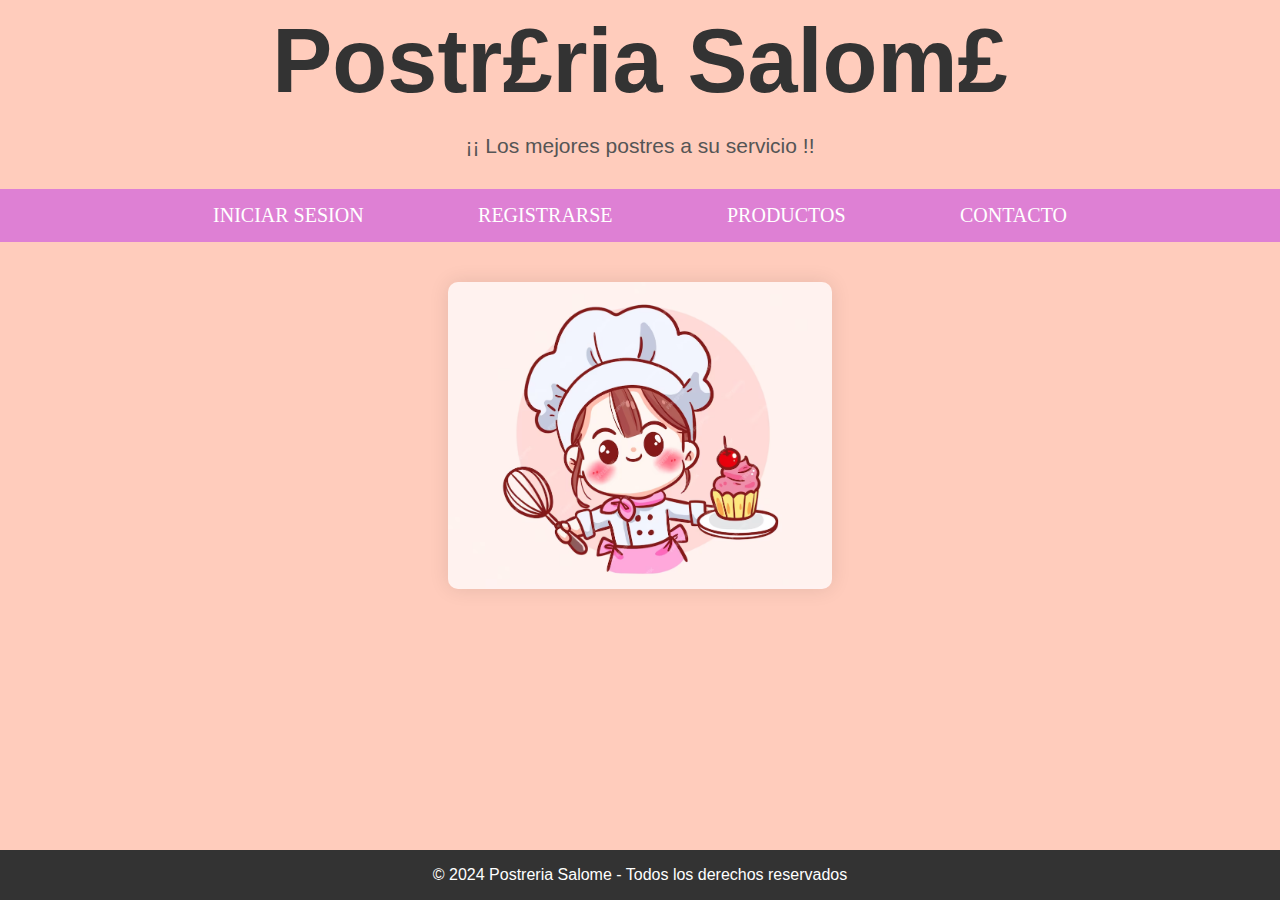
<file: PROYECTO - POSTRERIA SALOME/PROYECTO - POSTRERIA SALOME/index.html>
<!DOCTYPE html>
<html lang="es">
<head>
    <meta charset="UTF-8">
    <meta name="viewport" content="width=device-width, initial-scale=1.0">
    <title>Postreia Salome</title>
    <link rel="stylesheet" href="CSS/inicio.css">
</head>
<body>
    <header>
        <h1>Postr£ria Salom£</h1>
        <p>¡¡ Los mejores postres a su servicio !!</p>
    </header>
    <nav>
            <a href="login.html">INICIAR SESION</a>
            <a href="registro.html">REGISTRARSE</a>
            <a href="productos.html">PRODUCTOS</a>
            <a href="contacto.html">CONTACTO</a>
    </nav>
    <section>
        <img src="IMAGENES/LOGO.png" alt="POSTRERIA">
    </section>
    <footer>
        <p>&copy; 2024 Postreria Salome - Todos los derechos reservados</p>
    </footer>

    
</body>
</html>
</file>
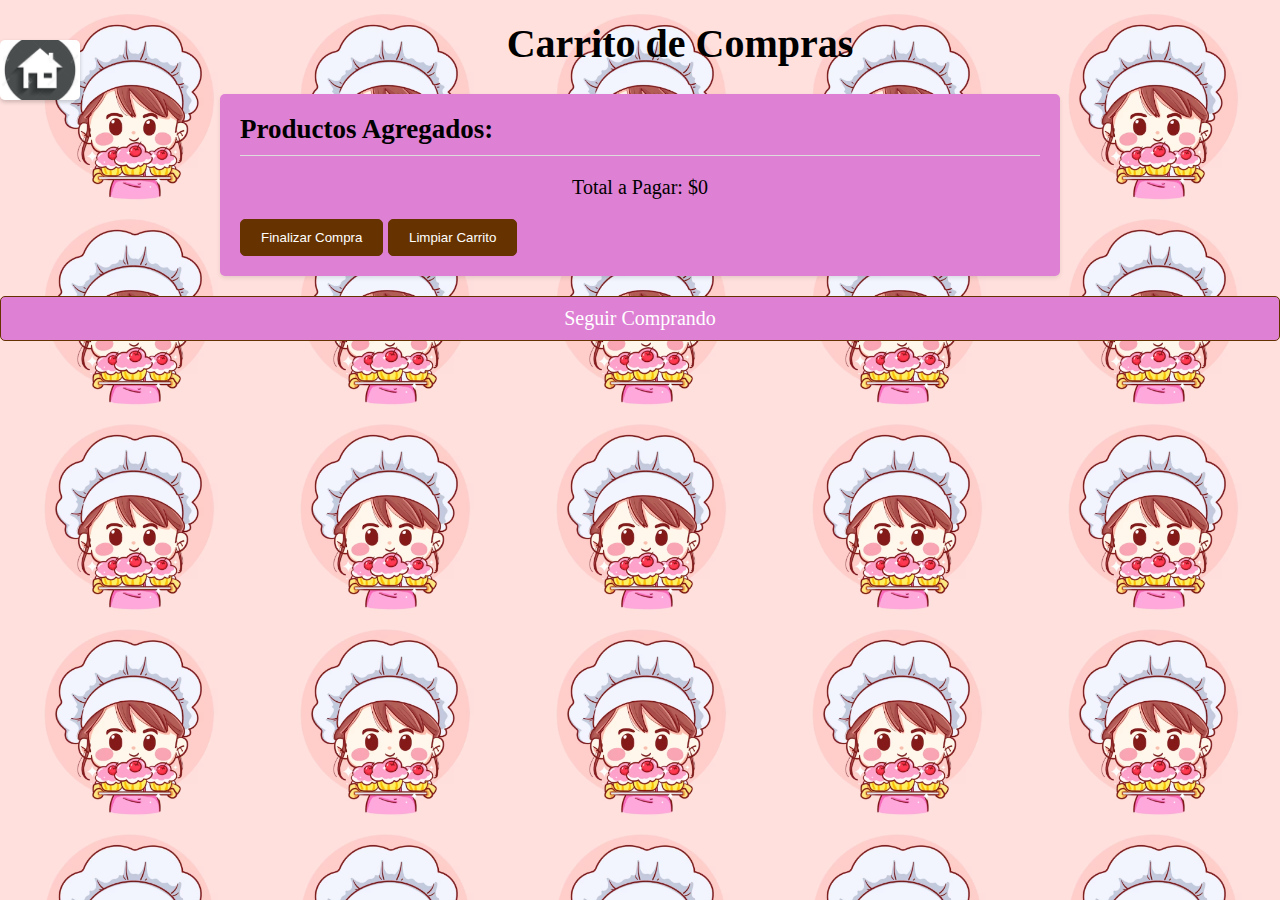
<file: PROYECTO - POSTRERIA SALOME/PROYECTO - POSTRERIA SALOME/carrito.html>
<!DOCTYPE html>
<html lang="en">
<head>
    <meta charset="UTF-8">
    <meta name="viewport" content="width=device-width, initial-scale=1.0">
    <title>Carrito - Postreria Salome</title>
    <link rel="stylesheet" href="CSS/carrito.css">
</head>
<body>
    <a href="index.html" class="boton"></a>
    <h1>Carrito de Compras</h1>
    <div class="container">
        <h2>Productos Agregados:</h2>
        <ul id="lista-productos">
        </ul>
        <p>Total a Pagar: $<span id="total-pagar">0.00</span></p>
        <button onclick="finalizarCompra()">Finalizar Compra</button>
        <button onclick="limpiarCarrito()">Limpiar Carrito</button>
    </div>
    <a href="productos.html">Seguir Comprando</a>
    
    <script>
        let carrito = JSON.parse(localStorage.getItem('carrito')) || [];
        let listaProductos = document.getElementById('lista-productos');
        let totalPagarElement = document.getElementById('total-pagar');
        
        // Mostrar los productos en el carrito y calcular el total a pagar
        function mostrarProductosEnCarrito() {
            listaProductos.innerHTML = ''; // Limpiar la lista de productos
            let totalPagar = 0;
            
            carrito.forEach(producto => {
                let listItem = document.createElement('li');
                listItem.textContent = `${producto.producto} - $${producto.precio}`;
                listaProductos.appendChild(listItem);
                totalPagar += parseFloat(producto.precio); // Sumar el precio del producto al total
            });
            
            totalPagarElement.textContent = totalPagar.toFixed(0);
        }
        
        mostrarProductosEnCarrito(); // Mostrar productos al cargar la página
        
        // Función para limpiar el carrito
        function limpiarCarrito() {
            localStorage.removeItem('carrito'); // Remover el carrito del almacenamiento local
            mostrarProductosEnCarrito(); // Actualizar la vista del carrito
        }

        // Función para finalizar la compra
        function finalizarCompra() {
            let totalPagar = parseFloat(totalPagarElement.textContent);
            alert(`Total a pagar: $${totalPagar.toFixed(0)}`);
        }
    </script>
</body>
</html>
</file>
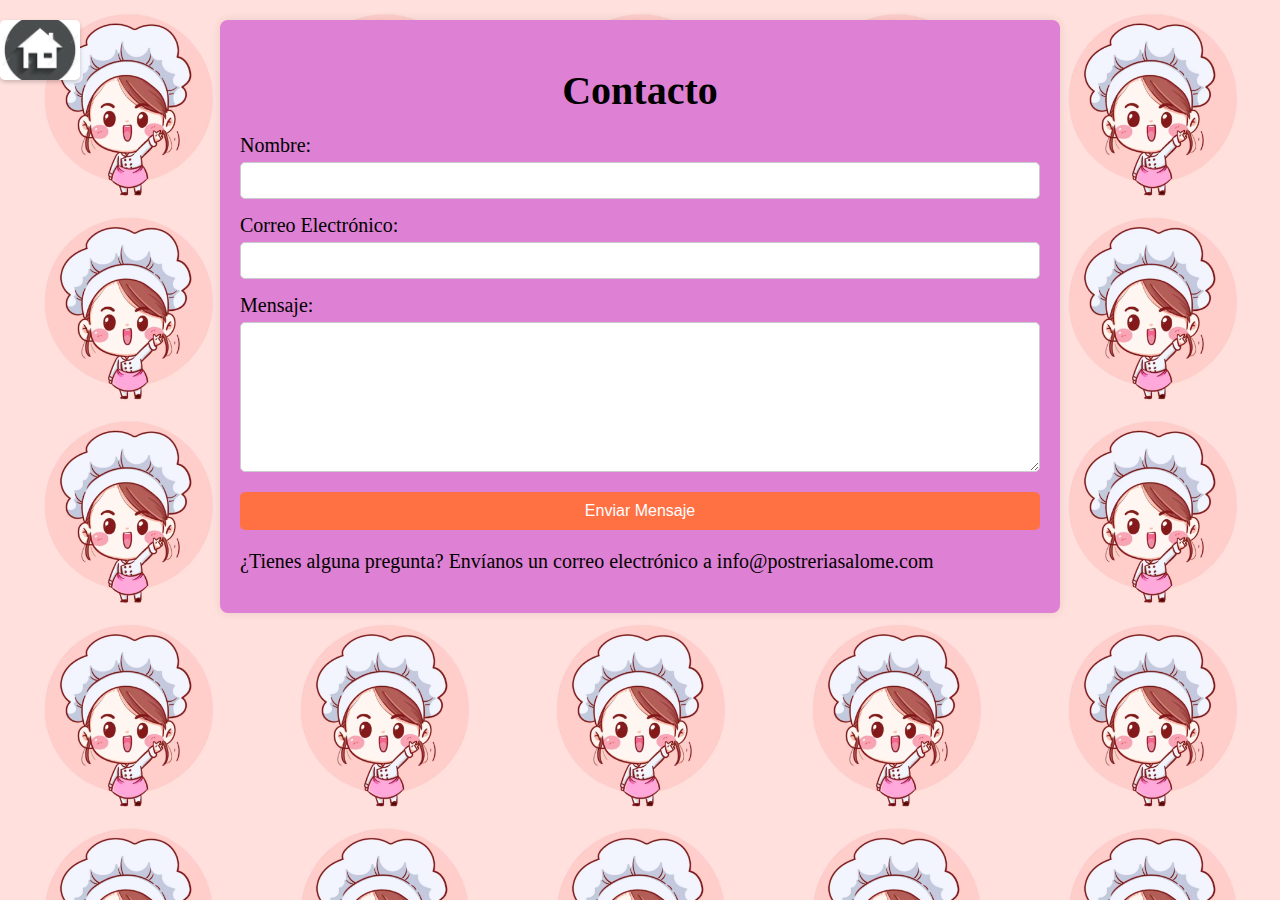
<file: PROYECTO - POSTRERIA SALOME/PROYECTO - POSTRERIA SALOME/contacto.html>
<!DOCTYPE html>
<html lang="en">
<head>
    <meta charset="UTF-8">
    <meta name="viewport" content="width=device-width, initial-scale=1.0">
    <title>Contacto - Postreria Salome</title>
    <link rel="stylesheet" href="CSS/contacto.css">
</head>
<body>
    <a href="index.html" class="boton"></a>
    <div class="container">
        <h1>Contacto</h1>
        <form action="enviar_email.php" method="post">
            <label for="nombre">Nombre:</label>
            <input type="text" id="nombre" name="nombre" required>
            <label for="email">Correo Electrónico:</label>
            <input type="email" id="email" name="email" required>
            <label for="mensaje">Mensaje:</label>
            <textarea id="mensaje" name="mensaje" required></textarea>
            <input type="submit" value="Enviar Mensaje">
        </form>
        <p>¿Tienes alguna pregunta? Envíanos un correo electrónico a info@postreriasalome.com</p>
    </div>
</body>
</html>
</file>
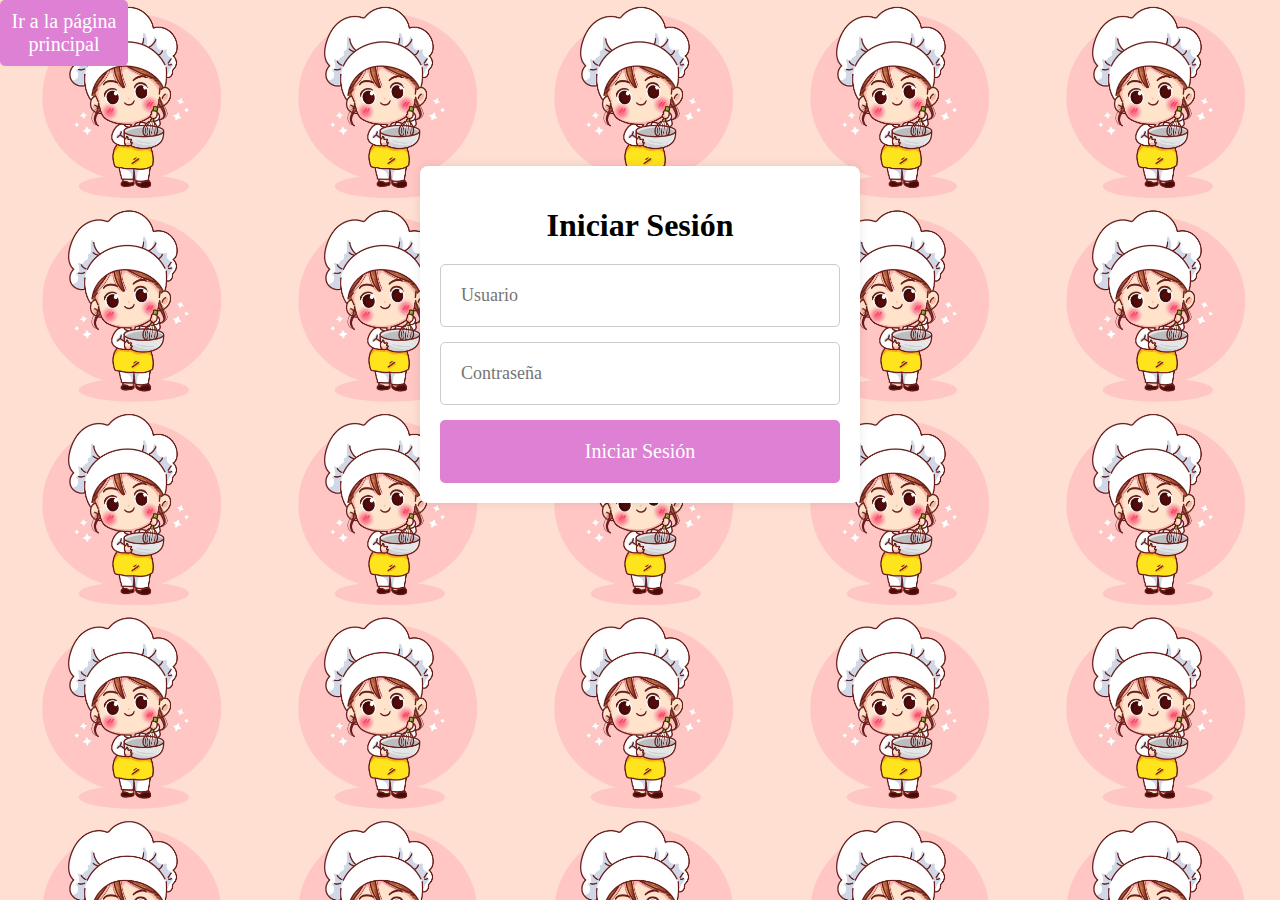
<file: PROYECTO - POSTRERIA SALOME/PROYECTO - POSTRERIA SALOME/login.html>
<!DOCTYPE html>
<html lang="en">
<head>
    <meta charset="UTF-8">
    <meta name="viewport" content="width=device-width, initial-scale=1.0">
    <title>Iniciar Sesion - Postreria Salome</title>
    <link rel="stylesheet" href="CSS/login.css">
    
</head>
<body>
    <button onclick="redireccionar()">Ir a la página principal</button>
    <script>
        function redireccionar() {
            window.location.href = "index.html"; 
        }
    </script>
    <div class="container">
        <h1>Iniciar Sesión</h1>
        <form id="loginForm" action="procesar_login.php" method="post">
            <input type="email" name="usuario" placeholder="Usuario" required>
            <input type="password" name="contrasena" placeholder="Contraseña" required>
            <input type="submit" value="Iniciar Sesión">
        </form>
    </div>
    <script>
        document.getElementById('loginForm').addEventListener('submit', function(event) {
            window.location.href = "productos.html";
            event.preventDefault();
        });
    </script>
</body>
</html>
</file>
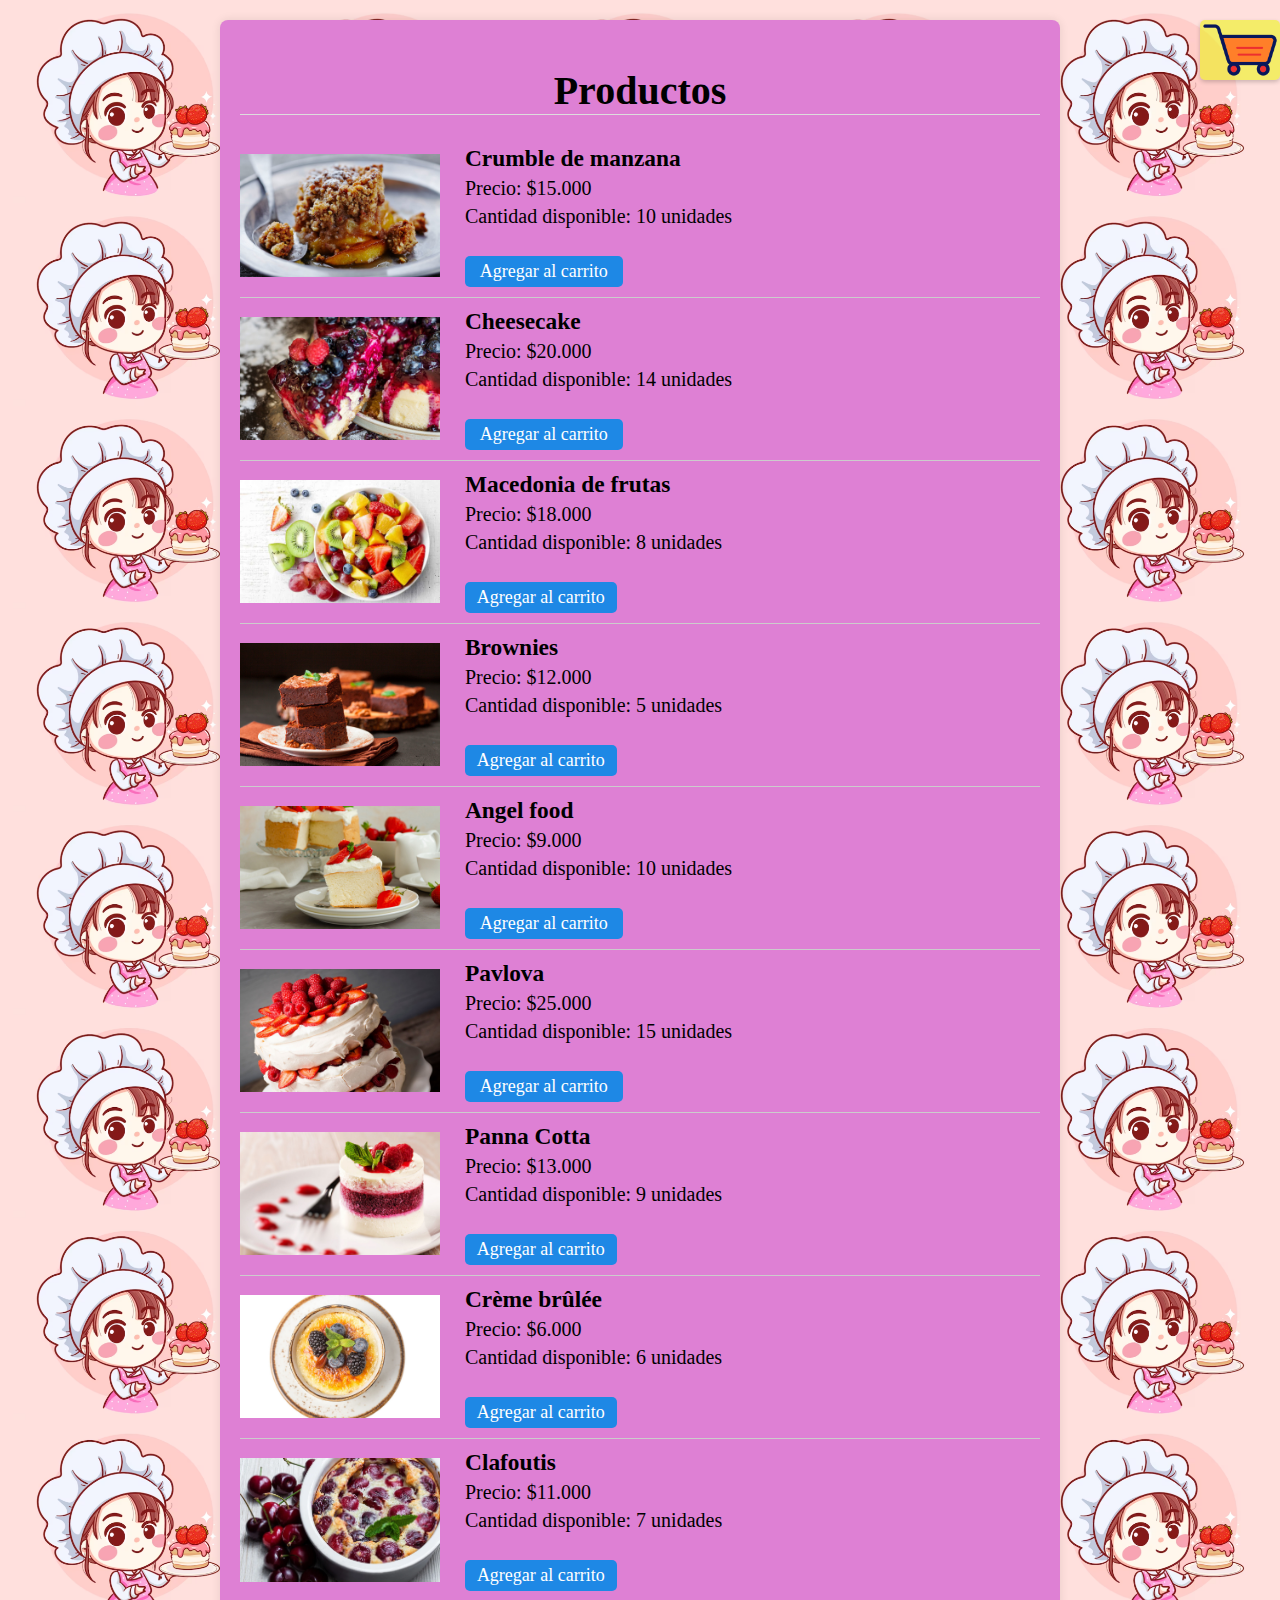
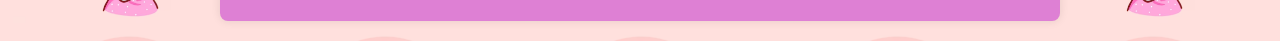
<file: PROYECTO - POSTRERIA SALOME/PROYECTO - POSTRERIA SALOME/productos.html>
<!DOCTYPE html>
<html lang="en">
<head>
    <meta charset="UTF-8">
    <meta name="viewport" content="width=device-width, initial-scale=1.0">
    <title>Productos - Postreria Salome</title>
    <link rel="stylesheet" href="CSS/productos.css">
</head>
<body>
    <a href="carrito.html" class="boton"></a>
    <div class="container">
        <h1>Productos</h1>
        <div class="producto">
            <img src="IMAGENES/img_4.jpg" alt="Crumble de manzana">
            <div class="detalle">
                <h3>Crumble de manzana</h3>
                <p>Precio: $15.000</p>
                <p>Cantidad disponible: 10 unidades</p>
                <div class="carrito"><br>
                    <button onclick="agregarAlCarrito('Crumble de manzana', 15000)">Agregar al carrito</button>
                </div>
            </div>
        </div>
        <div class="producto">
            <img src="IMAGENES/img_5.jpg" alt="Cheesecake">
            <div class="detalle">
                <h3>Cheesecake</h3>
                <p>Precio: $20.000</p>
                <p>Cantidad disponible: 14 unidades</p>
                <div class="carrito"><br>
                    <button onclick="agregarAlCarrito('Cheesecake', 20000)">Agregar al carrito</button>
                </div>
            </div>
        </div>
        <div class="producto">
            <img src="IMAGENES/img_6.webp " alt="Macedonia de frutas">
            <div class="detalle">
                <h3>Macedonia de frutas</h3>
                <p>Precio: $18.000</p>
                <p>Cantidad disponible: 8 unidades</p>
                <div class="carrito"><br>
                    <button onclick="agregarAlCarrito('Macedonia de frutas', 18000)">Agregar al carrito</button>
                </div>
            </div>
        </div>
        <div class="producto">
            <img src="IMAGENES/img_8.jpg" alt="Brownies">
            <div class="detalle">
                <h3>Brownies</h3>
                <p>Precio: $12.000</p>
                <p>Cantidad disponible: 5 unidades</p>
                <div class="carrito"><br>
                    <button onclick="agregarAlCarrito('Brownies', 12000)">Agregar al carrito</button>
                </div>
            </div>
        </div>
        <div class="producto">
            <img src="IMAGENES/img_9.jpg" alt="Angel food">
            <div class="detalle">
                <h3>Angel food</h3>
                <p>Precio: $9.000</p>
                <p>Cantidad disponible: 10 unidades</p>
                <div class="carrito"><br>
                    <button onclick="agregarAlCarrito('Angel food', 9000)">Agregar al carrito</button>
                </div>
            </div>
        </div>
        <div class="producto">
            <img src="IMAGENES/img_10.jpg" alt="Pavlova">
            <div class="detalle">
                <h3>Pavlova</h3>
                <p>Precio: $25.000</p>
                <p>Cantidad disponible: 15 unidades</p>
                <div class="carrito"><br>
                    <button onclick="agregarAlCarrito('Pavlova', 25000)">Agregar al carrito</button>
                </div>
            </div>
        </div>
        <div class="producto">
            <img src="IMAGENES/img_11.jpg" alt="Panna Cotta">
            <div class="detalle">
                <h3>Panna Cotta</h3>
                <p>Precio: $13.000</p>
                <p>Cantidad disponible: 9 unidades</p>
                <div class="carrito"><br>
                    <button onclick="agregarAlCarrito('Panna Cotta', 13000)">Agregar al carrito</button>
                </div>
            </div>
        </div>
        <div class="producto">
            <img src="IMAGENES/img_12.jpg" alt="Crème brûlée">
            <div class="detalle">
                <h3>Crème brûlée</h3>
                <p>Precio: $6.000</p>
                <p>Cantidad disponible: 6 unidades</p>
                <div class="carrito"><br>
                    <button onclick="agregarAlCarrito('Crème brûlée', 6000)">Agregar al carrito</button>
                </div>
            </div>
        </div>
        <div class="producto">
            <img src="IMAGENES/img_13.webp" alt="Clafoutis">
            <div class="detalle">
                <h3>Clafoutis</h3>
                <p>Precio: $11.000</p> 
                <p>Cantidad disponible: 7 unidades</p>
                <div class="carrito"><br>
                    <button onclick="agregarAlCarrito('Clafoutis', 11000)">Agregar al carrito</button>
                </div>
            </div>
        </div>

    </div>
    <script>
        function agregarAlCarrito(producto, precio, cantidad) {
            // Obtener el carrito desde el almacenamiento local o crear uno si no existe
            let carrito = JSON.parse(localStorage.getItem('carrito')) || [];
            
            // Agregar el nuevo producto al carrito
            carrito.push({producto: producto, precio: precio, cantidad: cantidad});
            
            // Guardar el carrito actualizado en el almacenamiento local
            localStorage.setItem('carrito', JSON.stringify(carrito));
            
            // Redirigir al usuario a la página del carrito de compras
            window.location.href = 'carrito.html';
        } 
      
    </script>
    
</body>
</html>
</file>
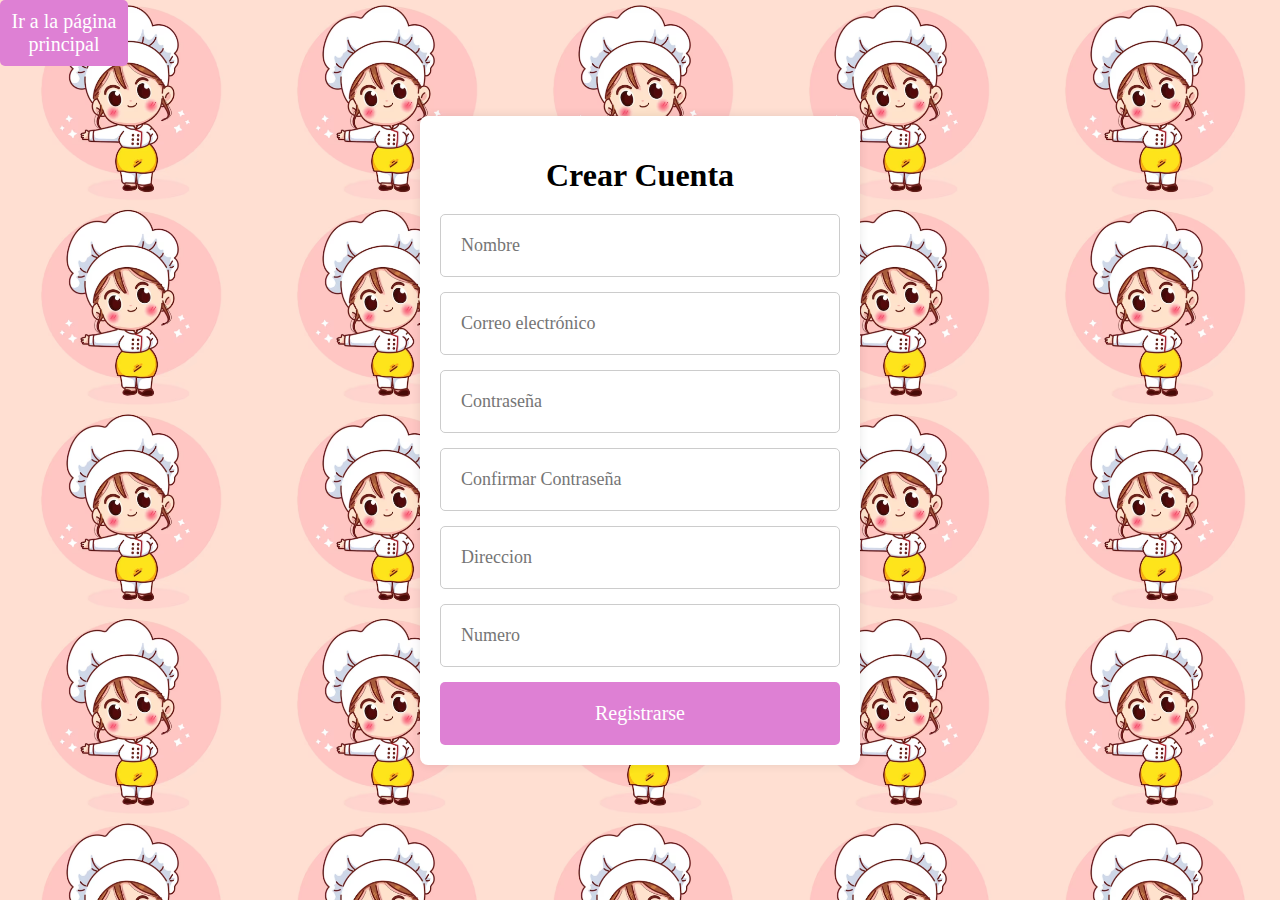
<file: PROYECTO - POSTRERIA SALOME/PROYECTO - POSTRERIA SALOME/registro.html>
<!DOCTYPE html>
<html lang="en">
<head>
    <meta charset="UTF-8">
    <meta name="viewport" content="width=device-width, initial-scale=1.0">
    <title>Registrase - Postreria Salome</title>
    <link rel="stylesheet" href="CSS/registro.css">
</head>
<body>
    <button onclick="redireccionar()">Ir a la página principal</button>
    <script>
        function redireccionar() {
            window.location.href = "index.html"; 
        }
    </script>
    <div class="container">
        <h1>Crear Cuenta</h1>
        <form form id="registroForm" action="procesar_registro.php" method="post">
            <input type="text" name="nombre" placeholder="Nombre" required>
            <input type="email" name="email" placeholder="Correo electrónico" required>
            <input type="password" name="contrasena" placeholder="Contraseña" required>
            <input type="password" name="confirmar_contrasena" placeholder="Confirmar Contraseña" required>
            <input type="text" name="direccion" placeholder="Direccion" required>
            <input type="tel" name="numero" placeholder="Numero" required>
            <input type="submit" value="Registrarse">
        </form>
    </div>
    <script>
        document.getElementById('registroForm').addEventListener('submit', function(event) {
            window.location.href = "login.html";
            event.preventDefault();
        });
    </script>
</body>
</html>
</file>
<file: PROYECTO - POSTRERIA SALOME/PROYECTO - POSTRERIA SALOME/CSS/inicio.css>
body {
    font-family:  'Franklin Gothic Medium', sans-serif;
    margin: 0;
    padding: 0;
    background-color: #ffccbc;
}
header {
    background-color: #ffccbc;
    padding: 10px 0;
    text-align: center;
}
header h1 {
    font-size: 90px;
    margin: 0px 0;
    color: #333;
}
header p {
    font-size: 21px;
    color: #555;
}
nav {
    background-color: #de80d4;
    padding: 15px 0;
    text-align: center;
}
nav a {
    color: #ffffff;
    text-decoration: none;
    padding: 20px 50px;
    margin: 0 5px;
    border-radius: 5px;
    transition: background-color 0.3s ease;
    font-size: 20px;
    font-family:Cochin, serif;
}
nav a:hover {
    background-color: #ff8a65;
}
section {
    padding: 40px 20px;
    text-align: center;
}
section h2 {
    font-size: 24px;
    margin-bottom: 20px;
    color: #333;
}
section p {
    font-size: 18px;
    color: #555;
    margin-bottom: 30px;
}
section img {
    max-width: 31%;
    height: auto;
    border-radius: 10px;
    box-shadow: 0px 0px 20px rgba(0, 0, 0, 0.1);
}
footer {
    background-color: #333;
    color: #fff;
    padding: 0px 0;
    text-align: center;
    position: fixed;
    bottom: 0;
    width: 100%;
}
</file>
<file: PROYECTO - POSTRERIA SALOME/PROYECTO - POSTRERIA SALOME/CSS/carrito.css>
body {
    font-family: Cochin, serif;
    margin: 0;
    padding: 0;
    background-color: #ffccbc;
    background-image: url(../IMAGENES/img_17.png);
    background-size: 20%;
    font-size: 20px;
}
h1 {
    text-align: center;
    margin-top: 20px;
}
.container {
    max-width: 800px;
    margin: 20px auto;
    padding: 20px;
    background-color: #de80d4;
    border-radius: 5px;
    box-shadow: 0 2px 4px rgba(0, 0, 0, 0.1);
    font-size: 18px;
}
h2 {
    margin-top: 0;
    border-bottom: 1px solid #ddd;
    padding-bottom: 10px;
    margin-bottom: 20px;
}
#lista-productos {
    list-style-type: none;
    padding: 0;
}
#lista-productos li {
    margin-bottom: 10px;
    padding: 15px;
    background-color: #f9f9f9;
    border-radius: 5px;
    box-shadow: 0 2px 4px rgba(0, 0, 0, 0.1);
}
#lista-productos li:last-child {
    margin-bottom: 0;
}
button {
    padding: 10px 20px;
    background-color: #663300;
    color: #fff;
    border: none;
    border-radius: 5px;
    cursor: pointer;
    transition: background-color 0.3s ease;
    border: 1px solid #663300;
}
button:hover {
    background-color: #ff8a65;
}
a {
    display: block;
    text-align: center;
    margin-top: 20px;
    color: #fff;
    text-decoration: none;
    border: 1px solid #663300;
    padding: 10px 20px;
    border-radius: 5px;
    transition: color 0.3s ease, background-color 0.3s ease;
    font-size: 20px;
    background-color: #de80d4;
    font-family: Cochin, serif;
}
a:hover {
    color: #fff;
    background-color: #ff8a65;
}
p{
    text-align: center;
    font-size: 20px;
    
}
.boton {
    padding: 30px 40px;
    background-image: url('../IMAGENES/img_18.jpg'); 
    background-size: cover; 
    background-position: center; 
    background-repeat: no-repeat; 
    color: #fff; /* Color del texto */
    text-decoration: none; 
    border: none; 
    cursor: pointer; 
    outline: none;
    border-radius: 5px;
    box-shadow: 0 2px 4px rgba(0, 0, 0, 0.2); 
    background-color: #eaf61388;
    float:left;
}
</file>
<file: PROYECTO - POSTRERIA SALOME/PROYECTO - POSTRERIA SALOME/CSS/contacto.css>
body {
    font-family: Cochin, serif;
    margin: 0;
    padding: 0;
    background-color: #ffccbc;
    background-image: url(../IMAGENES/img_19.png);
    background-size: 20%;
    font-size: 20px;
}
.container {
    max-width: 800px;
    margin: 20px auto;
    padding: 20px;
    background-color: #de80d4;
    border-radius: 8px;
    box-shadow: 0 0 10px rgba(0, 0, 0, 0.1);
}
h1 {
    text-align: center;
    margin-bottom: 20px;
}
form {
    margin-bottom: 20px;
}
label {
    display: block;
    margin-bottom: 5px;
}
input[type="text"],
input[type="email"],
textarea {
    width: 100%;
    padding: 10px;
    margin-bottom: 15px;
    border: 1px solid #ccc;
    border-radius: 5px;
    box-sizing: border-box;
}
textarea {
    height: 150px;
}
input[type="submit"] {
    width: 100%;
    padding: 10px;
    background-color: #ff7043;
    border: none;
    border-radius: 5px;
    color: #fff;
    font-size: 16px;
    cursor: pointer;
}
input[type="submit"]:hover {
    background-color: #ff8a65;
}
.boton {
    padding: 30px 40px;
    background-image: url('../IMAGENES/img_18.jpg'); 
    background-size: cover; 
    background-position: center; 
    background-repeat: no-repeat; 
    color: #fff; /* Color del texto */
    text-decoration: none; 
    border: none; 
    cursor: pointer; 
    outline: none;
    border-radius: 5px;
    box-shadow: 0 2px 4px rgba(0, 0, 0, 0.2); 
    background-color: #eaf61388;
    float:left;
}
</file>
<file: PROYECTO - POSTRERIA SALOME/PROYECTO - POSTRERIA SALOME/CSS/login.css>
body {
    font-family:Cochin, serif;
    margin: 0;
    padding: 0;
    background-color: #ffccbc;
    background-image: url(../IMAGENES/img_2.png);
    background-size: 20%;
}
.container {
    max-width: 400px;
    margin: 100px auto;
    padding: 20px;
    background-color: #fff;
    border-radius: 8px;
    box-shadow: 0 0 10px rgba(0, 0, 0, 0.1);
}
h1 {
    text-align: center;
    margin-bottom: 20px;
}
input[type="email"],
input[type="password"] {
    width: 100%;
    padding: 20px;
    margin-bottom: 15px;
    border: 1px solid #ccc;
    border-radius: 5px;
    box-sizing: border-box;
    font-family:Cochin, serif;
    font-size: 18px;
}
input[type="submit"] {
    width: 100%;
    padding: 20px;
    background-color: #de80d4;
    border: none;
    border-radius: 5px;
    color: #fff;
    font-size: 16px;
    cursor: pointer;
    font-family:Cochin, serif;
    font-size: 20px;
}
input[type="submit"]:hover {
    background-color: #ff8a65;   
}
button{
    width: 10%;
    padding: 10px;
    background-color: #de80d4;
    border: none;
    border-radius: 5px;
    color: #fff;
    font-size: 20px;
    font-family:Cochin, serif;
}
button:hover{
    background-color: #ff8a65;
}
</file>
<file: PROYECTO - POSTRERIA SALOME/PROYECTO - POSTRERIA SALOME/CSS/productos.css>
body {
    font-family: Cochin, serif;
    margin: 0;
    padding: 0;
    background-color: #ffccbc;
    background-image: url(../IMAGENES/img_14.png);
    background-size: 20%;
    font-size: 20px;
}
.container {
    max-width: 800px;
    margin: 20px auto;
    padding: 20px;
    background-color: #de80d4;
    border-radius: 8px;
    box-shadow: 0 0 10px rgba(0, 0, 0, 0.1);
}
h1 {
    text-align: center;
    margin-bottom: 20px;
    border-bottom: 1px solid #ddd;
}
.producto {
    border-bottom: 1px solid #ccc;
    padding: 10px 0;
}
.producto:last-child {
    border-bottom: none;
}
.producto img {
    max-width: 200px;
    vertical-align: middle;
}
.producto .detalle {
    display: inline-block;
    margin-left: 20px;
    vertical-align: middle;
}
.producto h3 {
    margin: 0;
}
.producto p {
    margin: 5px 0;
}
.carrito button {
    padding: 5px 10px;
    background-color: #1e88e5;
    border: none;
    color: #fff;
    border-radius: 5px;
    font-family: Cochin, serif;
    font-size: 18px;
    width: 59%
}
.carrito button:hover {
    background-color: #ff7043;
}

.boton {
    padding: 30px 40px;
    background-image: url('../IMAGENES/img_15.png'); /* Ruta de la imagen de fondo */
    background-size: cover; /* Ajusta la imagen al tamaño del botón */
    background-position: center; /* Centra la imagen en el botón */
    background-repeat: no-repeat; /* Evita que la imagen se repita */
    color: #fff; /* Color del texto */
    text-decoration: none; /* Quita la subrayado del texto */
    border: none; /* Quita el borde del botón */
    cursor: pointer; /* Cambia el cursor al pasar sobre el botón */
    outline: none; /* Quita el contorno al hacer clic */
    border-radius: 5px; /* Añade bordes redondeados al botón */
    box-shadow: 0 2px 4px rgba(0, 0, 0, 0.2); /* Añade sombra al botón */
    background-color: #eaf60488;
    float: right;
}

.boton:hover {
    background-color: #ff7043; /* Cambia el color de fondo al pasar sobre el botón */
}
</file>
<file: PROYECTO - POSTRERIA SALOME/PROYECTO - POSTRERIA SALOME/CSS/registro.css>
body {
    font-family:Cochin, serif;
    margin: 0;
    padding: 0;
    background-color: #ffccbc;
    background-image: url(../IMAGENES/img_3.png);
    background-size: 20%;
}
.container {
    max-width: 400px;
    margin: 50px auto;
    padding: 20px;
    background-color: #fff;
    border-radius: 8px;
    box-shadow: 0 0 10px rgba(0, 0, 0, 0.1);
}
h1 {
    text-align: center;
    margin-bottom: 20px;
}
input[type="text"],
input[type="password"],
input[type="email"],
input[type="tel"] {
    width: 100%;
    padding: 20px;
    margin-bottom: 15px;
    border: 1px solid #ccc;
    border-radius: 5px;
    box-sizing: border-box;
    font-family:Cochin, serif;
    font-size: 18px;
}
input[type="submit"] {
    width: 100%;
    padding: 20px;
    background-color: #de80d4;
    border: none;
    border-radius: 5px;
    color: #fff;
    font-size: 16px;
    cursor: pointer;
    font-family:Cochin, serif;
    font-size: 20px;
}
input[type="submit"]:hover {
    background-color: #ff8a65;
}
button{
    width: 10%;
    padding: 10px;
    background-color: #de80d4;
    border: none;
    border-radius: 5px;
    color: #fff;
    font-size: 20px;
    font-family:Cochin, serif;
}
button:hover{
    background-color: #ff8a65;
}
</file>
